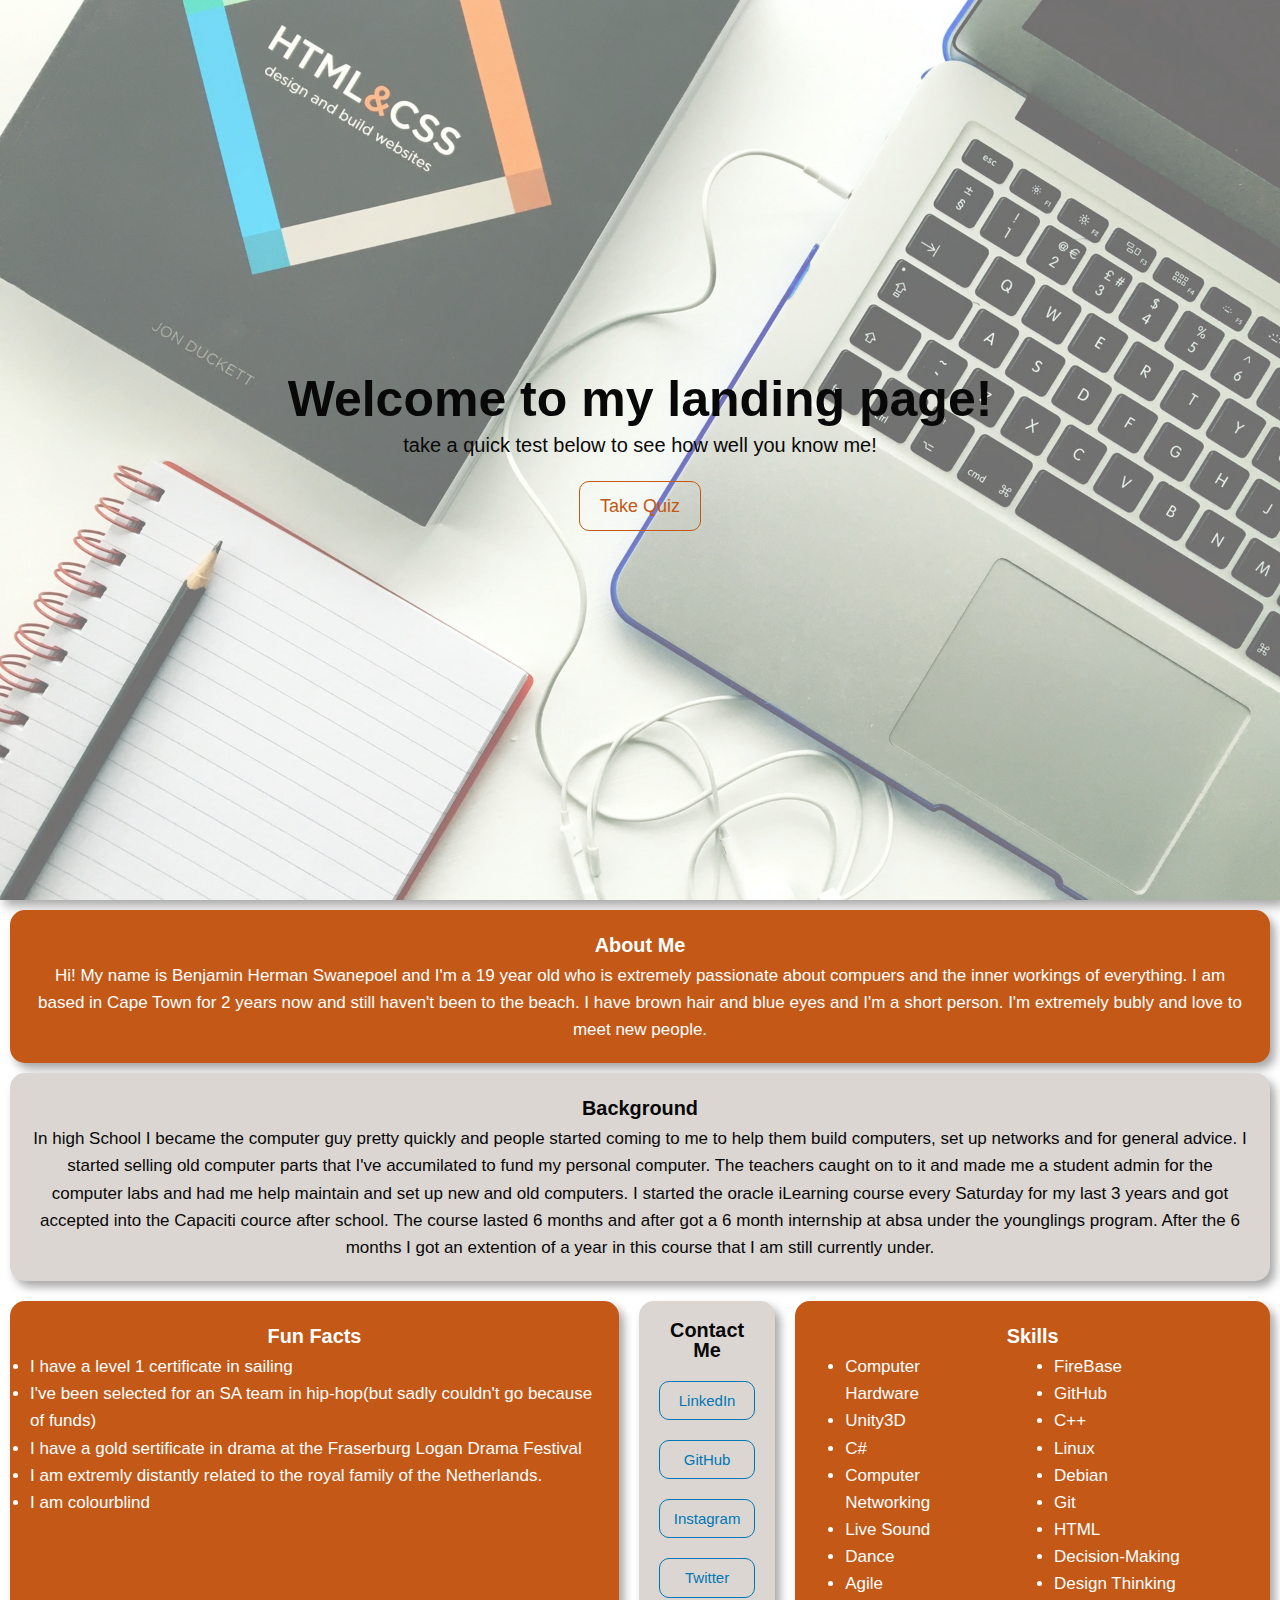
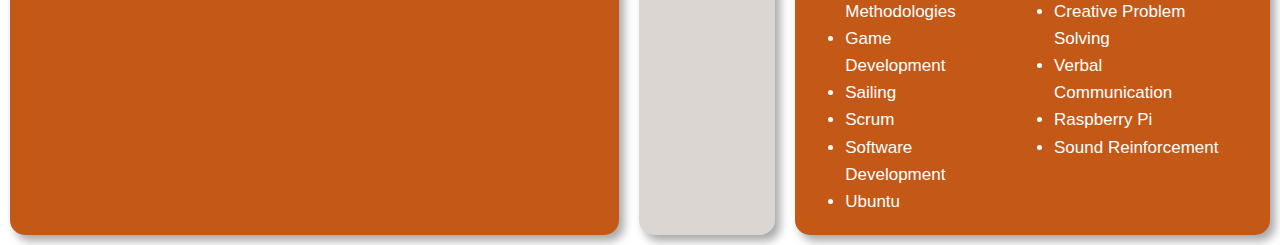
<file: img/index.html>
<!DOCTYPE html>
<html lang="en">
  <head>
    <meta charset="UTF-8" />
    <meta name="viewport" content="width=device-width, initial-scale=1.0" />
    <meta http-equiv="X-UA-Compatible" content="ie=edge" />
    <link rel="stylesheet" href="../css/style.css" />
    <title>Benjamin Swanepoel</title>
  </head>
  <body>
    <header id="showcase">
      <div class="bg-white">
        <h1>Welcome to my landing page!</h1>
        <p>take a quick test below to see how well you know me!</p>
        <a href="quiz.html" class="button">Take Quiz</a>
      </div>
    </header>
    <div class="orange-block">
      <header id="block-1-header">
        <h3>About Me</h3>
      </header>

      <p>
        Hi! My name is Benjamin Herman Swanepoel and I'm a 19 year old who is
        extremely passionate about compuers and the inner workings of
        everything. I am based in Cape Town for 2 years now and still haven't
        been to the beach. I have brown hair and blue eyes and I'm a short
        person. I'm extremely bubly and love to meet new people.
      </p>
    </div>
    <div class="orange-text">
      <header id="block-2-header"><h3>Background</h3></header>
      <p>
        In high School I became the computer guy pretty quickly and people
        started coming to me to help them build computers, set up networks and
        for general advice. I started selling old computer parts that I've
        accumilated to fund my personal computer. The teachers caught on to it
        and made me a student admin for the computer labs and had me help
        maintain and set up new and old computers. I started the oracle
        iLearning course every Saturday for my last 3 years and got accepted
        into the Capaciti cource after school. The course lasted 6 months and
        after got a 6 month internship at absa under the younglings program.
        After the 6 months I got an extention of a year in this course that I am
        still currently under.
      </p>
    </div>

    <div id="div-c">
      <div class="orange-block block-3-text">
        <header class="block-3-header"><h3>Fun Facts</h3></header>
        <ul>
          <li>I have a level 1 certificate in sailing</li>
          <li>
            I've been selected for an SA team in hip-hop(but sadly couldn't go
            because of funds)
          </li>
          <li>
            I have a gold sertificate in drama at the Fraserburg Logan Drama
            Festival
          </li>
          <li>
            I am extremly distantly related to the royal family of the
            Netherlands.
          </li>
          <li>I am colourblind</li>
        </ul>
      </div>

      <div class="orange-text contact-block">
        <header id="block-4-header"><h3>Contact Me</h3></header>

        <div class="buttonLinkedIn">
          <a
            target="_blank"
            href="https://www.linkedin.com/in/benjamin-swanepoel/"
            >LinkedIn</a
          >
        </div>

        <div class="buttonLinkedIn">
          <a target="_blank" href="https://github.com/superbrobenji">GitHub</a>
        </div>

        <div class="buttonLinkedIn">
          <a target="_blank" href="https://www.instagram.com/bennie_swanepoel/"
            >Instagram</a
          >
        </div>

        <div class="buttonLinkedIn">
          <a target="_blank" href="https://twitter.com/SuperBroBenji/"
            >Twitter</a
          >
        </div>
      </div>

      <div class="orange-block block-3-text">
        <header class="block-3-header"><h3>Skills</h3></header>
        <div class="flex">
        <div class="list">
        <ul>
          <li>Computer Hardware</li>
          <li>
            Unity3D
          </li>
          <li>
            C#
          </li>
          <li>
            Computer Networking
          </li>
          <li>Live Sound</li>
          <li>Dance</li>
          <li>Agile Methodologies</li>
          <li>Game Development</li>
          <li>Sailing</li>
          <li>Scrum</li>
          <li>Software Development</li>
          <li>Ubuntu</li>
          </ul>
        </div>
        <div class="list">
            <ul>
          <li>FireBase</li>
          <li>GitHub</li>
          <li>C++</li>
          <li>Linux</li>
          <li>Debian</li>
          <li>Git</li>
          <li>HTML</li>
          <li>Decision-Making</li>
          <li>Design Thinking</li>
          <li>Creative Problem Solving</li>
          <li>Verbal Communication</li>
          <li>Raspberry Pi</li>
          <li>Sound Reinforcement</li>
        </ul>
        </div>
        </ul>
      </div>
    </div>
    </div>
  </body>
</html>
</file>
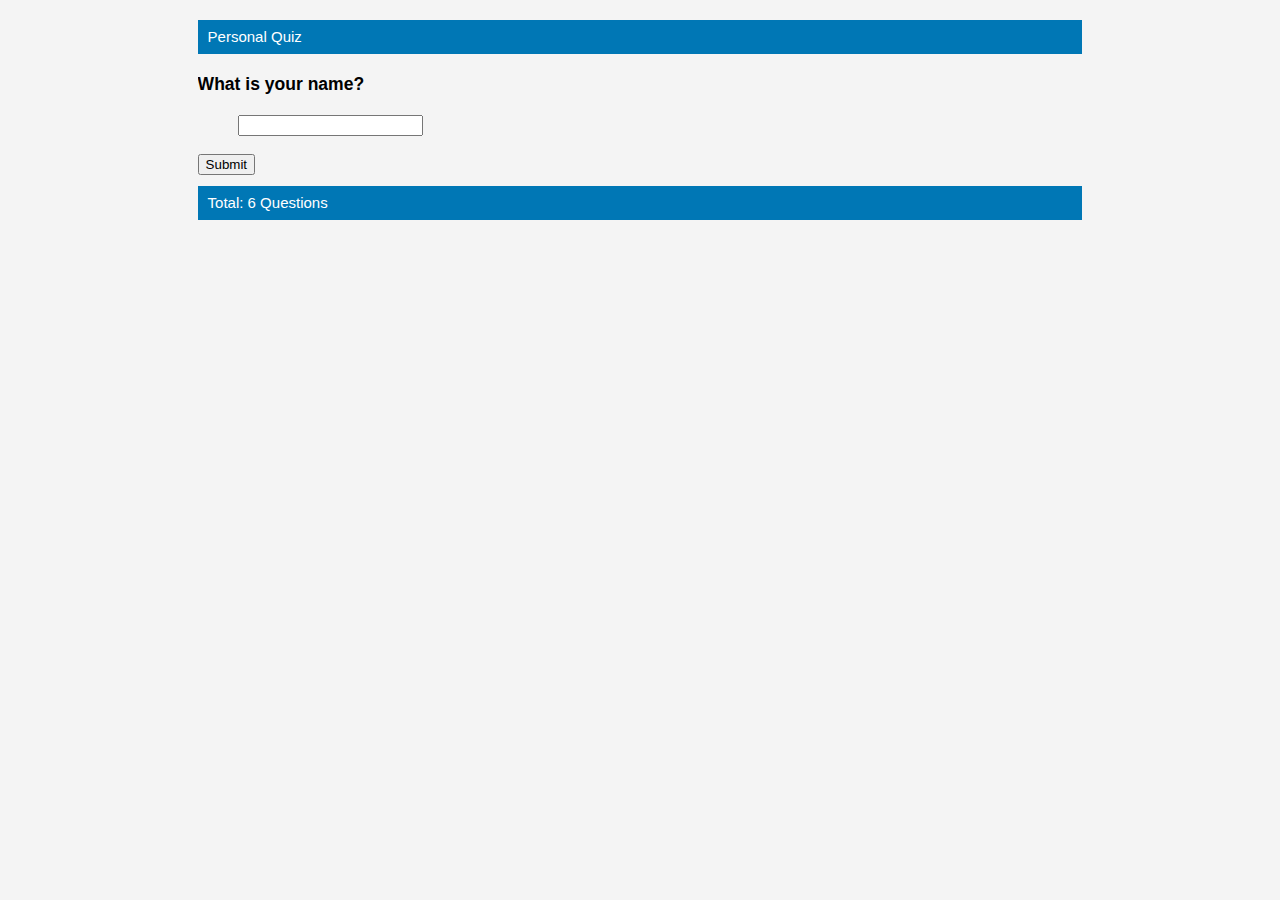
<file: quiz.html>
<!DOCTYPE html>
<html lang="en">
  <head>
    <meta charset="UTF-8" />
    <meta name="viewport" content="width=device-width, initial-scale=1.0" />
    <meta http-equiv="X-UA-Compatible" content="ie=edge" />
    <title>Quiz</title>
    <link rel="stylesheet" href="./css/quizStyle.css" />
  </head>
  <body>
    <div class="container">
      <header>
        <div class="pull-left">
          Personal Quiz
        </div>
        <div class="pull-right" id="subject-name"></div>
      </header>
      <main>
          <form class="Name" id="name-entry" data-question="0">
              <h3>What is your name?</h3>
              <ul>
                <li><input type="text" name="fname" id="nameEntry"/></li>
              </ul>
              <button id="submit">Submit</button>
            </form>

        <form class="questionForm" id="q1" data-question="1">
          <h3>1. How old is Benjamin?</h3>
          <ul>
            <li><input type="radio" name="q1" value="a" />19</li>
            <li><input type="radio" name="q1" value="b" />20</li>
            <li><input type="radio" name="q1" value="c" />21</li>
            <li><input type="radio" name="q1" value="d" />22</li>
          </ul>
          <button id="submit">Submit</button>
        </form>

        <form class="questionForm" id="q2" data-question="2">
          <h3>
            2. For which years of Highschool did Benjamin work as a student ICT
            admin?
          </h3>
          <ul>
            <li><input type="radio" name="q2" value="a" />first 2 years</li>
            <li><input type="radio" name="q2" value="b" />last 3 years</li>
            <li><input type="radio" name="q2" value="c" />last 2 years</li>
            <li><input type="radio" name="q2" value="d" />last year</li>
          </ul>
          <button id="submit">Submit</button>
        </form>

        <form class="questionForm" id="q3" data-question="3">
          <h3>3. How did Benjamin fund his personal pc?</h3>
          <ul>
            <li>
              <input type="radio" name="q3" value="a" />Parents funded it.
            </li>
            <li><input type="radio" name="q3" value="b" />Stole money.</li>
            <li>
              <input type="radio" name="q3" value="c" />Sold old computer
              components.
            </li>
            <li>
              <input type="radio" name="q3" value="d" />sold Candy at school.
            </li>
          </ul>
          <button id="submit">Submit</button>
        </form>

        <form class="questionForm" id="q4" data-question="4">
          <h3>4. what type of colour blind is Benjamin?</h3>
          <ul>
            <li><input type="radio" name="q4" value="a" />Red-Green</li>
            <li><input type="radio" name="q4" value="b" />Blue-Yellow</li>
            <li>
              <input type="radio" name="q4" value="c" />Complete Colour
              blindness
            </li>
          </ul>
          <button id="submit">Submit</button>
        </form>
        <form class="questionForm" id="q5" data-question="5">
          <h3>5. How many websites has Benjamin built including this one?</h3>
          <ul>
            <li><input type="radio" name="q5" value="a" />5</li>
            <li><input type="radio" name="q5" value="b" />&gt;10</li>
            <li><input type="radio" name="q5" value="c" />1</li>
            <li><input type="radio" name="q5" value="d" />7</li>
          </ul>
          <button id="submit">Submit</button>
        </form>
        <form class="questionForm" id="q6" data-question="6">
          <h3>6. Which of the following are skills of Benjamin?</h3>
          <ul>
            <li><input type="checkbox" name="q6" value="a" />python</li>
            <li><input type="checkbox" name="q6" value="b" />Angular</li>
            <li><input type="checkbox" name="q6" value="c" />German</li>
            <li><input type="checkbox" name="q6" value="d" />Sailing</li>
          </ul>
          <button id="submit">Submit</button>
        </form>
        <div id="results"></div>
      </main>
      <footer><div class="pull-left">Total: 6 Questions</div></footer>
    </div>
    <script src="./js/jquery.js"></script>
    <script src="./js/quiz.js"></script>
  </body>
</html>
</file>
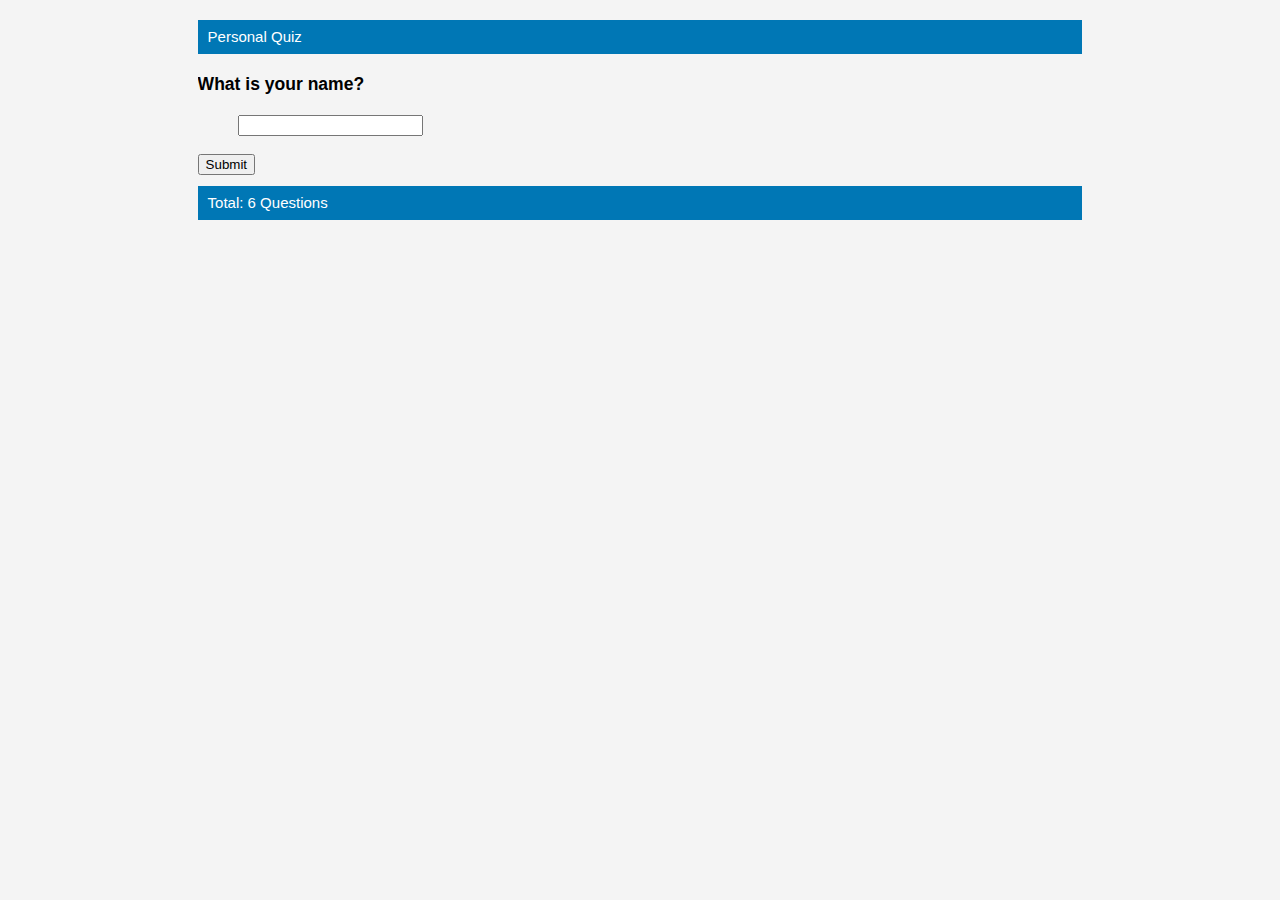
<file: img/quiz.html>
<!DOCTYPE html>
<html lang="en">
  <head>
    <meta charset="UTF-8" />
    <meta name="viewport" content="width=device-width, initial-scale=1.0" />
    <meta http-equiv="X-UA-Compatible" content="ie=edge" />
    <title>Quiz</title>
    <link rel="stylesheet" href="../css/quizStyle.css" />
  </head>
  <body>
    <div class="container">
      <header>
        <div class="pull-left">
          Personal Quiz
        </div>
        <div class="pull-right" id="subject-name"></div>
      </header>
      <main>
          <form class="Name" id="name-entry" data-question="0">
              <h3>What is your name?</h3>
              <ul>
                <li><input type="text" name="fname" id="nameEntry"/></li>
              </ul>
              <button id="submit">Submit</button>
            </form>

        <form class="questionForm" id="q1" data-question="1">
          <h3>1. How old is Benjamin?</h3>
          <ul>
            <li><input type="radio" name="q1" value="a" />19</li>
            <li><input type="radio" name="q1" value="b" />20</li>
            <li><input type="radio" name="q1" value="c" />21</li>
            <li><input type="radio" name="q1" value="d" />22</li>
          </ul>
          <button id="submit">Submit</button>
        </form>

        <form class="questionForm" id="q2" data-question="2">
          <h3>
            2. For which years of Highschool did Benjamin work as a student ICT
            admin?
          </h3>
          <ul>
            <li><input type="radio" name="q2" value="a" />first 2 years</li>
            <li><input type="radio" name="q2" value="b" />last 3 years</li>
            <li><input type="radio" name="q2" value="c" />last 2 years</li>
            <li><input type="radio" name="q2" value="d" />last year</li>
          </ul>
          <button id="submit">Submit</button>
        </form>

        <form class="questionForm" id="q3" data-question="3">
          <h3>3. How did Benjamin fund his personal pc?</h3>
          <ul>
            <li>
              <input type="radio" name="q3" value="a" />Parents funded it.
            </li>
            <li><input type="radio" name="q3" value="b" />Stole money.</li>
            <li>
              <input type="radio" name="q3" value="c" />Sold old computer
              components.
            </li>
            <li>
              <input type="radio" name="q3" value="d" />sold Candy at school.
            </li>
          </ul>
          <button id="submit">Submit</button>
        </form>

        <form class="questionForm" id="q4" data-question="4">
          <h3>4. what type of colour blind is Benjamin?</h3>
          <ul>
            <li><input type="radio" name="q4" value="a" />Red-Green</li>
            <li><input type="radio" name="q4" value="b" />Blue-Yellow</li>
            <li>
              <input type="radio" name="q4" value="c" />Complete Colour
              blindness
            </li>
          </ul>
          <button id="submit">Submit</button>
        </form>
        <form class="questionForm" id="q5" data-question="5">
          <h3>5. How many websites has Benjamin built including this one?</h3>
          <ul>
            <li><input type="radio" name="q5" value="a" />5</li>
            <li><input type="radio" name="q5" value="b" />&gt;10</li>
            <li><input type="radio" name="q5" value="c" />1</li>
            <li><input type="radio" name="q5" value="d" />7</li>
          </ul>
          <button id="submit">Submit</button>
        </form>
        <form class="questionForm" id="q6" data-question="6">
          <h3>6. Which of the following are skills of Benjamin?</h3>
          <ul>
            <li><input type="checkbox" name="q6" value="a" />python</li>
            <li><input type="checkbox" name="q6" value="b" />Angular</li>
            <li><input type="checkbox" name="q6" value="c" />German</li>
            <li><input type="checkbox" name="q6" value="d" />Sailing</li>
          </ul>
          <button id="submit">Submit</button>
        </form>
        <div id="results"></div>
      </main>
      <footer><div class="pull-left">Total: 6 Questions</div></footer>
    </div>
    <script src="../js/jquery.js"></script>
    <script src="../js/quiz.js"></script>
  </body>
</html>
</file>
<file: css/style.css>
*{
    margin:0;
    padding:0;
}

body{
    margin:0;
    font-family: Arial, "Helvetica Neue", Helvetica, sans-serif;
    font-size:17px;
    color: rgb(8, 8, 8);
    Line-height:1.6;
}

.block-3-header{
    text-align: center;
}

.block-3-text{
    text-align: left !important;
}

.bg-white{
    width: 100%;
    height:100vh;
    display:flex;
    flex-direction: column;
    justify-content: center;
    align-items: center;
    text-align: center;
    background-color: rgba(255, 255, 255, 0.301);
}

#showcase{
    background-image:url('../img/LandingPage.jpg');
    background-size: cover;
    background-position: center;
    box-shadow: 5px 6px 10px rgba(0, 0, 0, 0.349);
}

#showcase > .bg-white > h1{
    font-size: 50px;
    line-height: 1.2;
}

#showcase > .bg-white > p{
    font-size: 20px;
}

.button{
    font-size: 18px;
    text-decoration: none;
    color: #C35817;
    border: #C35817 1px solid;
    padding:10px 20px;
    border-radius: 10px;
    margin-top: 20px;
}

#block-4-header{
    margin-bottom: 20px;
    Line-height:1;
}

.flex{
    display: flex;
}

.buttonLinkedIn{
    border: #0077B5 1px solid;
    padding:5px 10px;
    border-radius: 10px;
    margin-top: 20px;
}
.list{
    margin: 0 30px;
}

.buttonLinkedIn > a {
    font-size: 15px;
    text-decoration: none;
    color: #0077B5;
}

.buttonLinkedIn:hover{
    background-color: #0077B5;
    color:white;
}

.button:hover{
    background-color: #C35817;
    color:#fff;
}

.orange-block{
    margin: 10px;
    padding:20px;
    border-radius: 15px;
    background: #C35817;
    color: white;
    text-align: center;
    box-shadow: 5px 6px 10px rgba(0, 0, 0, 0.349);
}

.orange-text{
    margin:10px;
    padding:20px;
    border-radius: 15px;
    background: rgb(219, 214, 210);
    text-align: center;
    box-shadow: 5px 6px 10px rgba(0, 0, 0, 0.349);
}

#div-c{
    display: flex;
}
</file>
<file: css/quizStyle.css>
body{
    font-family: arial;
    font-size: 15px;
    line-height: 1.6em;
    background: #f4f4f4;
}

li{
    list-style: none;
}

.container{
    width:70%;
    margin: 20px auto;
    overflow: auto;
}

.pull-left{float: left;}
.pull-right{float: right;}

header{
    background: #0077B5;
    color: #ffff;
    padding: 5px 10px;
    overflow: auto;
    font-size: 15px;
}

footer{
    background: #0077B5;
    color: #ffff;
    padding: 5px 10px;
    overflow: auto;
    font-size: 15px;
    margin-top: 10px;
}

@media only screen and (max-width: 900px){
    .container{
        width: 90%;
    }
}
</file>
